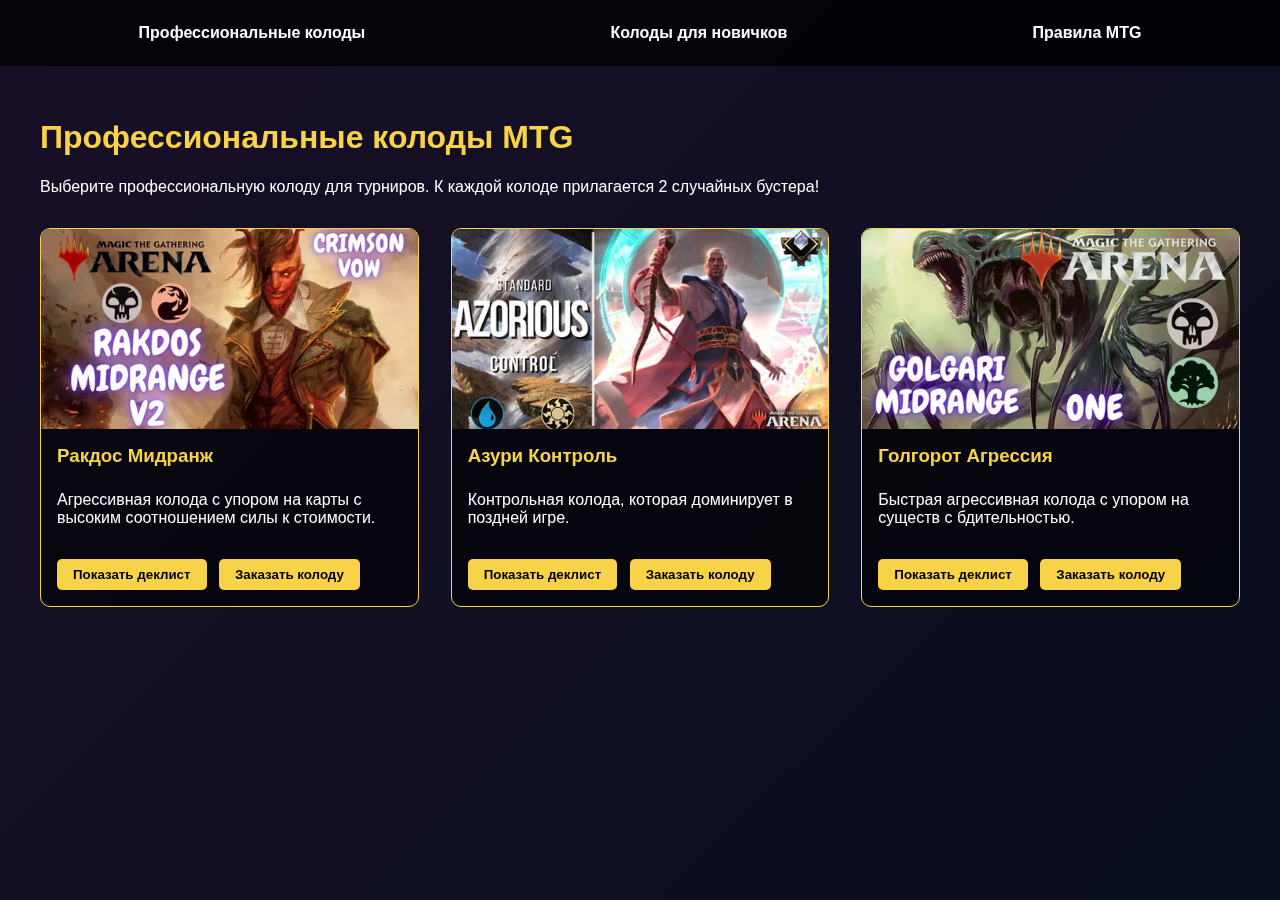
<file: new/index.html>
<!DOCTYPE html>
<html lang="ru">
<head>
    <meta charset="UTF-8">
    <meta name="viewport" content="width=device-width, initial-scale=1.0">
    <title>MTG Deck Shop</title>
    <link rel="stylesheet" href="styles.css">
</head>
<body>
    <div class="gradient-bg"></div>
    
    <!-- Навигация -->
    <nav>
        <a href="#" data-page="pro-decks">Профессиональные колоды</a>
        <a href="#" data-page="beginner-decks">Колоды для новичков</a>
        <a href="#" data-page="rules">Правила MTG</a>
    </nav>
    
    <!-- Основной контент -->
    <div class="container">
        <!-- Страница профессиональных колод -->
        <div id="pro-decks" class="page active">
            <h1>Профессиональные колоды MTG</h1>
            <p>Выберите профессиональную колоду для турниров. К каждой колоде прилагается 2 случайных бустера!</p>
            
            <div class="decks-grid">
                <!-- Колода 1 -->
                <div class="deck">
                    <div class="deck-image">
                        <img src="images/i.webp" alt="Ракдос Мидранж">
                    </div>
                    <div class="deck-content">
                        <h3>Ракдос Мидранж</h3>
                        <p>Агрессивная колода с упором на карты с высоким соотношением силы к стоимости.</p>
                        <div class="deck-actions">
                            <button class="show-deck">Показать деклист</button>
                            <button class="order-btn">Заказать колоду</button>
                        </div>
                        <div class="deck-list">
                            <h4>Основная колода (60 карт):</h4>
                            <ul>
                                <li>4x Thoughtseize</li>
                                <li>4x Fatal Push</li>
                                <li>4x Kroxa, Titan of Death's Hunger</li>
                                <li>3x Bonecrusher Giant</li>
                                <li>... и другие</li>
                            </ul>
                            <h4>Сайдборд (15 карт):</h4>
                            <ul>
                                <li>2x Nihil Spellbomb</li>
                                <li>3x Duress</li>
                                <li>2x Kolaghan's Command</li>
                                <li>... и другие</li>
                            </ul>
                        </div>
                        <div class="boosters">
                            <h4>Ваши случайные бустеры:</h4>
                            <div class="booster" id="booster-1"></div>
                            <div class="booster" id="booster-2"></div>
                        </div>
                    </div>
                </div>
                
                <!-- Колода 2 -->
                <div class="deck">
                    <div class="deck-image">
                        <img src="images/th.jfif" alt="Азури Контроль">
                    </div>
                    <div class="deck-content">
                        <h3>Азури Контроль</h3>
                        <p>Контрольная колода, которая доминирует в поздней игре.</p>
                        <div class="deck-actions">
                            <button class="show-deck">Показать деклист</button>
                            <button class="order-btn">Заказать колоду</button>
                        </div>
                        <div class="deck-list">
                            <h4>Основная колода (60 карт):</h4>
                            <ul>
                                <li>4x Archmage's Charm</li>
                                <li>4x Counterspell</li>
                                <li>2x Teferi, Time Raveler</li>
                                <li>3x Supreme Verdict</li>
                                <li>... и другие</li>
                            </ul>
                            <h4>Сайдборд (15 карт):</h4>
                            <ul>
                                <li>2x Mystical Dispute</li>
                                <li>3x Rest in Peace</li>
                                <li>2x Aether Gust</li>
                                <li>... и другие</li>
                            </ul>
                        </div>
                        <div class="boosters">
                            <h4>Ваши случайные бустеры:</h4>
                            <div class="booster" id="booster-3"></div>
                            <div class="booster" id="booster-4"></div>
                        </div>
                    </div>
                </div>
                
                <!-- Колода 3 -->
                <div class="deck">
                    <div class="deck-image">
                        <img src="images/i (1).webp" alt="Голгари Агрессия">
                    </div>
                    <div class="deck-content">
                        <h3>Голгорот Агрессия</h3>
                        <p>Быстрая агрессивная колода с упором на существ с бдительностью.</p>
                        <div class="deck-actions">
                            <button class="show-deck">Показать деклист</button>
                            <button class="order-btn">Заказать колоду</button>
                        </div>
                        <div class="deck-list">
                            <h4>Основная колода (60 карт):</h4>
                            <ul>
                                <li>4x Tarmogoyf</li>
                                <li>4x Scavenging Ooze</li>
                                <li>4x Dark Confidant</li>
                                <li>4x Thoughtseize</li>
                                <li>... и другие</li>
                            </ul>
                        </div>
                        <div class="boosters">
                            <h4>Ваши случайные бустеры:</h4>
                            <div class="booster" id="booster-5"></div>
                            <div class="booster" id="booster-6"></div>
                        </div>
                    </div>
                </div>
            </div>
        </div>
        
        <!-- Страница колод для новичков -->
        <div id="beginner-decks" class="page">
            <h1>Колоды для новичков</h1>
            <p>Отличные колоды для тех, кто только начинает играть в MTG.</p>
            
            <div class="decks-grid">
                <!-- Колода 1 -->
                <div class="deck">
                    <div class="deck-image">
                        <img src="images/i (2).webp" alt="Моно-зелёный Стамп">
                    </div>
                    <div class="deck-content">
                        <h3>Моно-зелёный Стамп</h3>
                        <p>Простая в освоении агрессивная колода.</p>
                        <div class="deck-actions">
                            <button class="show-deck">Показать деклист</button>
                            <button class="order-btn">Заказать колоду</button>
                        </div>
                        <div class="deck-list">
                            <h4>Основная колода (60 карт):</h4>
                            <ul>
                                <li>4x Llanowar Elves</li>
                                <li>4x Pelt Collector</li>
                                <li>4x Steel Leaf Champion</li>
                                <li>4x Ghalta, Primal Hunger</li>
                                <li>... и другие</li>
                            </ul>
                        </div>
                        <div class="advice">
                            <h4>Советы по игре:</h4>
                            <p>Эта колода стремится быстро выкладывать больших существ. Старайтесь играть Llanowar Elves в первый ход, чтобы ускорить свою игру.</p>
                        </div>
                    </div>
                </div>
                
                <!-- Колода 2 -->
                <div class="deck">
                    <div class="deck-image">
                        <img src="images/i (3).webp" alt="Моно-красная Агрессия">
                    </div>
                    <div class="deck-content">
                        <h3>Моно-красная Агрессия</h3>
                        <p>Быстрая колода, которая атакует с первых ходов.</p>
                        <div class="deck-actions">
                            <button class="show-deck">Показать деклист</button>
                            <button class="order-btn">Заказать колоду</button>
                        </div>
                        <div class="deck-list">
                            <h4>Основная колода (60 карт):</h4>
                            <ul>
                                <li>4x Monastery Swiftspear</li>
                                <li>4x Soul-Scar Mage</li>
                                <li>4x Lightning Bolt</li>
                                <li>4x Goblin Chainwhirler</li>
                                <li>... и другие</li>
                            </ul>
                        </div>
                        <div class="advice">
                            <h4>Советы по игре:</h4>
                            <p>Атакуйте каждый ход! Эта колода побеждает быстро, до того как противник сможет разыграть своих больших существ.</p>
                        </div>
                    </div>
                </div>
                
                <!-- Колода 3 -->
                <div class="deck">
                    <div class="deck-image">
                        <img src="images/i (4).webp" alt= "Бело-синий Контроль">
                    </div>
                    <div class="deck-content">
                        <h3>Бело-синий Контроль</h3>
                        <p>Колода для тех, кто любит контролировать игру.</p>
                        <div class="deck-actions">
                            <button class="show-deck">Показать деклист</button>
                            <button class="order-btn">Заказать колоду</button>
                        </div>
                        <div class="deck-list">
                            <h4>Основная колода (60 карт):</h4>
                            <ul>
                                <li>4x Counterspell</li>
                                <li>4x Swords to Plowshares</li>
                                <li>3x Wrath of God</li>
                                <li>2x Teferi, Hero of Dominaria</li>
                                <li>... и другие</li>
                            </ul>
                        </div>
                        <div class="advice">
                            <h4>Советы по игре:</h4>
                            <p>Сохраняйте контрспеллы для ключевых карт противника. Не спешите, ваша сила в поздней игре.</p>
                        </div>
                    </div>
                </div>
            </div>
        </div>
        
        <!-- Страница правил -->
        <div id="rules" class="page">
            <h1>Основные правила Magic: The Gathering</h1>
            
            <div class="rules-content">
                <div class="rules-section">
                    <h3>Структура игры</h3>
                    <p>MTG - это карточная игра для двух или более игроков, где каждый играет своей колодой. Основная цель игры - уменьшить количество жизней оппонента до 0.</p>
                </div>
                
                <div class="rules-section">
                    <h3>Типы карт</h3>
                    <ul>
                        <li><strong>Существа</strong> - атакуют и защищают</li>
                        <li><strong>Заклинания</strong> - одноразовые эффекты</li>
                        <li><strong>Мгновенные заклинания</strong> - могут играться в любой момент</li>
                        <li><strong>Чары</strong> - остаются на поле и дают постоянные эффекты</li>
                        <li><strong>Артефакты</strong> - похожи на чары, но могут быть и существами</li>
                        <li><strong>Земли</strong> - дают ману для розыгрыша карт</li>
                    </ul>
                </div>
                
                <div class="rules-section">
                    <h3>Ход игры</h3>
                    <p>Каждый ход состоит из следующих фаз:</p>
                    <ol>
                        <li><strong>Начало хода</strong> - пробуждение существ, снятие повреждений</li>
                        <li><strong>Основная фаза</strong> - розыгрыш земли, существ и других карт</li>
                        <li><strong>Боевая фаза</strong> - атака существ</li>
                        <li><strong>Вторая основная фаза</strong> - дополнительные действия</li>
                        <li><strong>Конец хода</strong> - сброс карт если у вас больше 7 в руке</li>
                    </ol>
                </div>
            </div>
        </div>
    </div>
    
    <!-- Модальное окно заказа -->
    <div id="order-modal" class="modal">
        <div class="modal-content">
            <span class="close-btn">&times;</span>
            <h2>Оформление заказа</h2>
            <form id="order-form">
                <div class="form-group">
                    <label for="name">Ваше имя:</label>
                    <input type="text" id="name" name="name" required>
                </div>
                <div class="form-group">
                    <label for="email">Email:</label>
                    <input type="email" id="email" name="email" required>
                </div>
                <div class="form-group">
                    <label for="deck">Выбранная колода:</label>
                    <input type="text" id="deck" name="deck" readonly>
                </div>
                <div class="form-group">
                    <label for="address">Адрес доставки:</label>
                    <textarea id="address" name="address" required></textarea>
                </div>
                <button type="submit" class="submit-btn">Подтвердить заказ</button>
            </form>
        </div>
    </div>

    <script src="app.js"></script>
</body>
</html>
</file>
<file: new/styles.css>
/* Основные стили */
body {
    font-family: 'Arial', sans-serif;
    margin: 0;
    padding: 0;
    color: #fff;
    min-height: 100vh;
    position: relative;
    overflow-x: hidden;
}

.gradient-bg {
    position: fixed;
    top: 0;
    left: 0;
    width: 100%;
    height: 100%;
    background: linear-gradient(-45deg, #1a1a2e, #16213e, #0f3460, #533483);
    background-size: 400% 400%;
    animation: gradient 15s ease infinite;
    z-index: -2;
}

@keyframes gradient {
    0% {
        background-position: 0% 50%;
    }
    50% {
        background-position: 100% 50%;
    }
    100% {
        background-position: 0% 50%;
    }
}

/* Затемнение для лучшей читаемости текста */
body::before {
    content: '';
    position: absolute;
    top: 0;
    left: 0;
    right: 0;
    bottom: 0;
    background: rgba(0, 0, 0, 0.7);
    z-index: -1;
}

/* Навигация */
nav {
    background: rgba(0, 0, 0, 0.8);
    padding: 1rem;
    display: flex;
    justify-content: space-around;
    position: relative;
    z-index: 1;
}

nav a {
    color: #fff;
    text-decoration: none;
    font-weight: bold;
    padding: 0.5rem 1rem;
    border-radius: 5px;
    transition: background 0.3s;
}

nav a:hover {
    background: rgba(255, 255, 255, 0.2);
}

/* Основной контент */
.container {
    padding: 2rem;
    max-width: 1200px;
    margin: 0 auto;
    position: relative;
}

h1, h2, h3 {
    color: #f8d347;
}

/* Сетка колод */
.decks-grid {
    display: grid;
    grid-template-columns: repeat(auto-fill, minmax(350px, 1fr));
    gap: 2rem;
    margin-top: 2rem;
}

/* Карточки колод */
.deck {
    background: rgba(0, 0, 0, 0.6);
    border: 1px solid #f8d347;
    border-radius: 10px;
    overflow: hidden;
    display: flex;
    flex-direction: column;
    transition: transform 0.3s;
}

.deck:hover {
    transform: translateY(-5px);
}

.deck-image {
    height: 200px;
    overflow: hidden;
}

.deck-image img {
    width: 100%;
    height: 100%;
    object-fit: cover;
    transition: transform 0.3s;
}

.deck:hover .deck-image img {
    transform: scale(1.05);
}

.deck-content {
    padding: 1rem;
    flex-grow: 1;
    display: flex;
    flex-direction: column;
}

.deck h3 {
    margin-top: 0;
    margin-bottom: 0.5rem;
}

.deck-actions {
    margin-top: auto;
    padding-top: 1rem;
}

.deck-list {
    display: none;
    background: rgba(0, 0, 0, 0.4);
    padding: 1rem;
    border-radius: 5px;
    margin-top: 1rem;
}

button {
    background: #f8d347;
    color: #000;
    border: none;
    padding: 0.5rem 1rem;
    border-radius: 5px;
    cursor: pointer;
    font-weight: bold;
    margin-right: 0.5rem;
    transition: all 0.3s;
}

button:hover {
    background: #ffea8a;
    transform: translateY(-2px);
}

/* Страницы */
.page {
    display: none;
}

.page.active {
    display: block;
}

/* Бустеры */
.boosters {
    margin-top: 1rem;
    display: none;
}

.booster {
    display: inline-block;
    background: rgba(255, 255, 255, 0.1);
    padding: 0.5rem;
    margin-right: 0.5rem;
    border-radius: 5px;
    margin-top: 0.5rem;
}

/* Советы */
.advice {
    margin-top: 1rem;
    padding: 1rem;
    background: rgba(255, 215, 0, 0.1);
    border-left: 3px solid #f8d347;
    border-radius: 0 5px 5px 0;
}

/* Правила */
.rules-content {
    display: grid;
    gap: 2rem;
}

.rules-section {
    background: rgba(0, 0, 0, 0.5);
    padding: 1.5rem;
    border-radius: 10px;
    border-left: 4px solid #f8d347;
}

/* Модальное окно */
.modal {
    display: none;
    position: fixed;
    top: 0;
    left: 0;
    width: 100%;
    height: 100%;
    background: rgba(0, 0, 0, 0.8);
    z-index: 100;
    align-items: center;
    justify-content: center;
}

.modal-content {
    background: #1a1a2e;
    padding: 2rem;
    border-radius: 10px;
    width: 90%;
    max-width: 500px;
    position: relative;
    border: 1px solid #f8d347;
}

.close-btn {
    position: absolute;
    top: 1rem;
    right: 1rem;
    font-size: 1.5rem;
    cursor: pointer;
    color: #f8d347;
}

.form-group {
    margin-bottom: 1rem;
}

.form-group label {
    display: block;
    margin-bottom: 0.5rem;
    color: #f8d347;
}

.form-group input,
.form-group textarea {
    width: 100%;
    padding: 0.5rem;
    border-radius: 5px;
    border: 1px solid #444;
    background: rgba(255, 255, 255, 0.1);
    color: #fff;
}

.submit-btn {
    width: 100%;
    padding: 0.75rem;
    background: #f8d347;
    color: #000;
    border: none;
    border-radius: 5px;
    font-weight: bold;
    cursor: pointer;
    margin-top: 1rem;
    transition: background 0.3s;
}

.submit-btn:hover {
    background: #ffea8a;
}

/* Адаптивность */
@media (max-width: 768px) {
    nav {
        flex-direction: column;
        align-items: center;
    }
    
    nav a {
        margin-bottom: 0.5rem;
    }
    
    .decks-grid {
        grid-template-columns: 1fr;
    }
}
</file>
